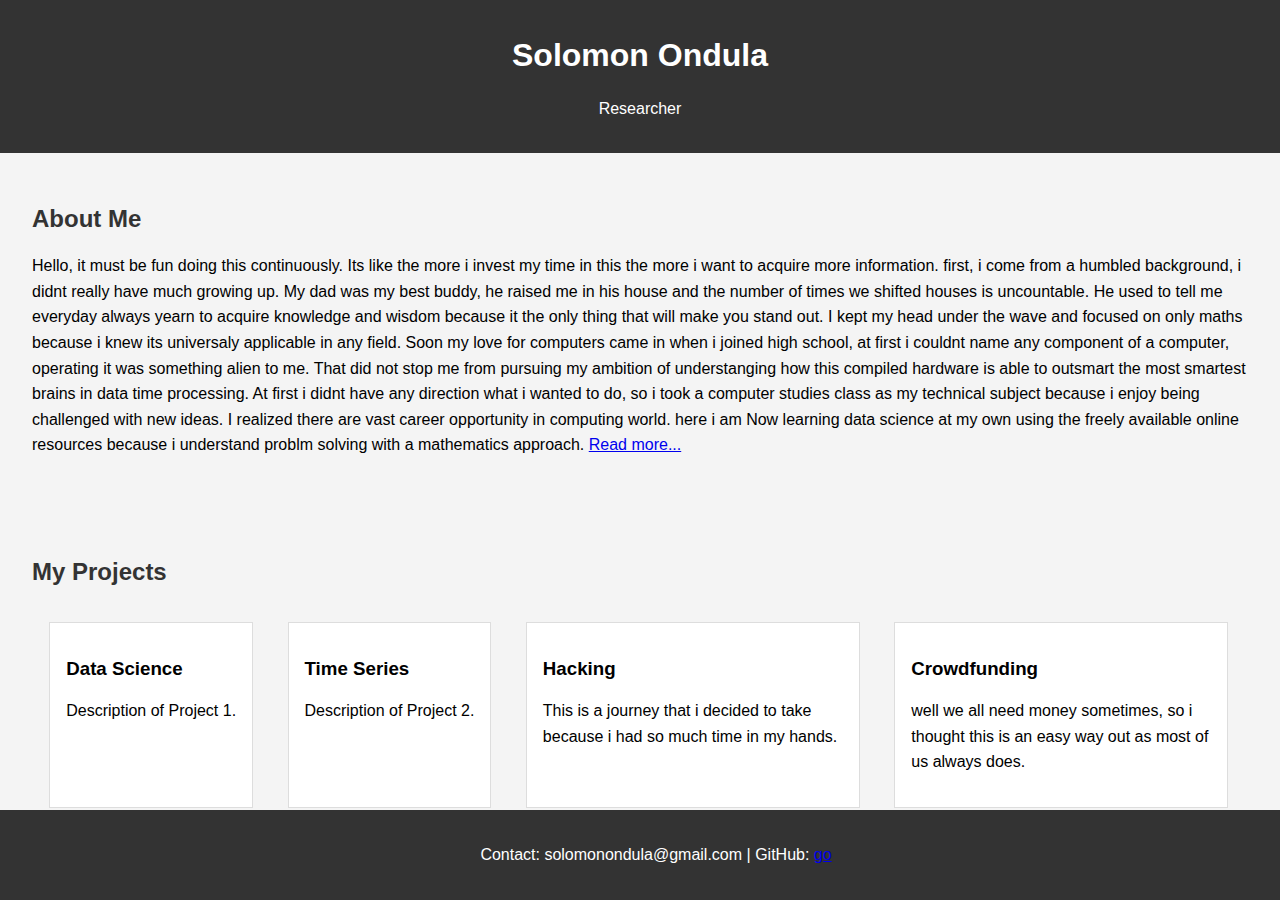
<file: site.html>
<!DOCTYPE html>
<html lang="en">
<head>
    <meta charset="UTF-8">
    <meta name="viewport" content="width=device-width, initial-scale=1.0">
    <title>Solomon Ondula - Portfolio</title>
    <style>
        body {
            font-family: 'Arial', sans-serif;
            margin: 0;
            padding: 0;
            box-sizing: border-box;
            background-color: #f4f4f4;
        }

        header {
            background-color: #333;
            color: #fff;
            text-align: center;
            padding: 1em;
        }

        section {
            padding: 2em;
        }

        h2 {
            color: #333;
        }

        p {
            line-height: 1.6;
        }

        .projects {
            display: flex;
            flex-wrap: wrap;
            justify-content: space-around;
        }

        .project {
            background-color: #fff;
            border: 1px solid #ddd;
            margin: 1em;
            padding: 1em;
            max-width: 300px;
        }

        footer {
            text-align: center;
            padding: 1em;
            background-color: #333;
            color: #fff;
            position: fixed;
            bottom: 0;
            width: 100%;
        }
    </style>
</head>
<body>
    <header>
        <h1>Solomon Ondula</h1>
        <p>Researcher</p>
    </header>

    <section>
        <h2>About Me</h2>
        <p>
        Hello, it must be fun doing this continuously. Its like the more i invest my time in this the more i want to acquire more information.
        first, i come from a humbled background, i didnt really have much growing up. My dad was my best buddy, he raised me in his house and the number of times we
        shifted houses is uncountable.
        He used to tell me everyday always yearn to acquire knowledge and wisdom because it the only thing that will make you stand out.
        I kept my head under the wave and focused on only maths because i knew its universaly applicable in any field.
        Soon my love for computers came in when i joined high school, at first i couldnt name any component of a computer, operating it was something alien to me.
        That did not stop me from pursuing my ambition of understanging how this compiled hardware is able to outsmart the most smartest brains in data time processing.
        At first i didnt have any direction what i wanted to do, so i took a computer studies class as my technical subject because i enjoy being challenged with new ideas.
        I realized there are vast career opportunity in computing world. 
        
        here i am
        Now learning data science at my own using the freely available online resources because i understand problm solving with a mathematics approach.
        <a href="https://www.linkedin.com/messaging/thread/2-NzJhMGFjZDgtYWNlNi00NWYwLWFlYzItMWNiMDdlM2Q4MDE5XzAxMw==/">Read more...</a>

        </p>
    </section>

    <section>
        <h2>My Projects</h2>
        <div class="projects">
            <div class="project">
                <h3>Data Science</h3>
                <p>Description of Project 1.</p>
            </div>
            <div class="project">
                <h3>Time Series</h3>
                <p>Description of Project 2.</p>
            </div>
            <div class="project">
                <h3>Hacking</h3>
                <p>This is a journey that i decided to take because i had so much time in my hands.</p>
            </div>    

            <div class="project">
                <h3>Crowdfunding</h3>
                <p>well we all need money sometimes, so i thought this is an easy way out as most of us always does.</p>
            </div>    

                <p></p>
                <!-- Add more projects as needed -->
        </div>
    </section>

    <footer>
        <p>Contact: solomonondula@gmail.com | GitHub: <a href="https://github.com/Slozzyondul/bazeng">go</a> </p>
    </footer>
</body>
</html>
</file>
